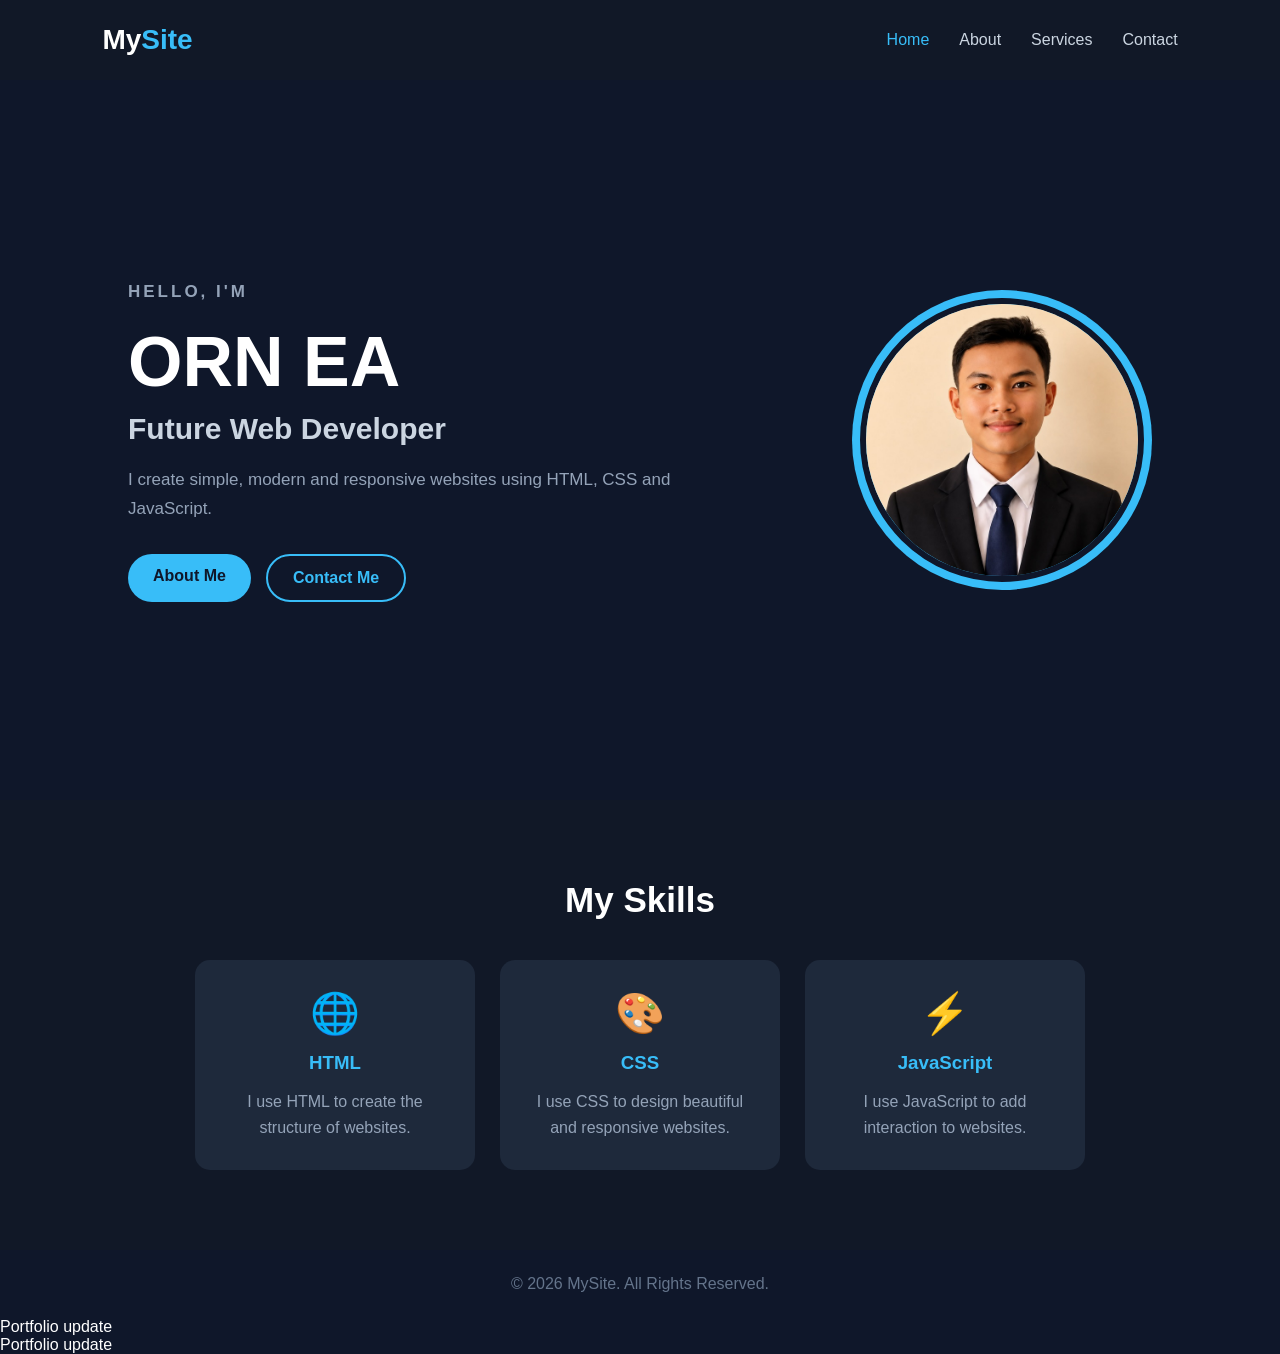
<file: index.html>
<!DOCTYPE html>
<html lang="en">

<head>
    <meta charset="UTF-8">
    <meta name="viewport" content="width=device-width, initial-scale=1.0">

    <title>MySite | Web Developer</title>

    <link rel="stylesheet" href="/css/style.css">
</head>

<body>

    <!-- Navigation -->
    <header>

        <a href="index.html" class="logo">
            My<span>Site</span>
        </a>

        <nav>
            <a href="index.html" class="active">Home</a>
            <a href="about.html">About</a>
            <a href="services.html">Services</a>
            <a href="contact.html">Contact</a>
        </nav>

    </header>


    <!-- Hero Section -->
    <section class="hero">

        <div class="hero-content">

            <p class="small-text">HELLO, I'M</p>

            <h1>ORN EA</h1>

            <h2>Future Web Developer</h2>

            <p>
                I create simple, modern and responsive websites
                using HTML, CSS and JavaScript.
            </p>

            <div class="buttons">

                <a href="about.html" class="btn">
                    About Me
                </a>

                <a href="contact.html" class="btn outline">
                    Contact Me
                </a>

            </div>

        </div>


        <!-- Profile -->
        <div class="hero-image">

            <div class="circle">
                <img src="/img/profile.png" alt="Profile">
            </div>

        </div>

    </section>


    <!-- Skills -->
    <section class="skills">

        <h2>My Skills</h2>

        <div class="skill-container">

            <div class="skill-card">
                <div class="icon">🌐</div>
                <h3>HTML</h3>
                <p>
                    I use HTML to create the structure
                    of websites.
                </p>
            </div>

            <div class="skill-card">
                <div class="icon">🎨</div>
                <h3>CSS</h3>
                <p>
                    I use CSS to design beautiful
                    and responsive websites.
                </p>
            </div>

            <div class="skill-card">
                <div class="icon">⚡</div>
                <h3>JavaScript</h3>
                <p>
                    I use JavaScript to add
                    interaction to websites.
                </p>
            </div>

        </div>

    </section>


    <!-- Footer -->
    <footer>

        <p>
            © 2026 MySite. All Rights Reserved.
        </p>

    </footer>

</body>

</html><p>Portfolio update</p>
<p>Portfolio update</p>
</file>
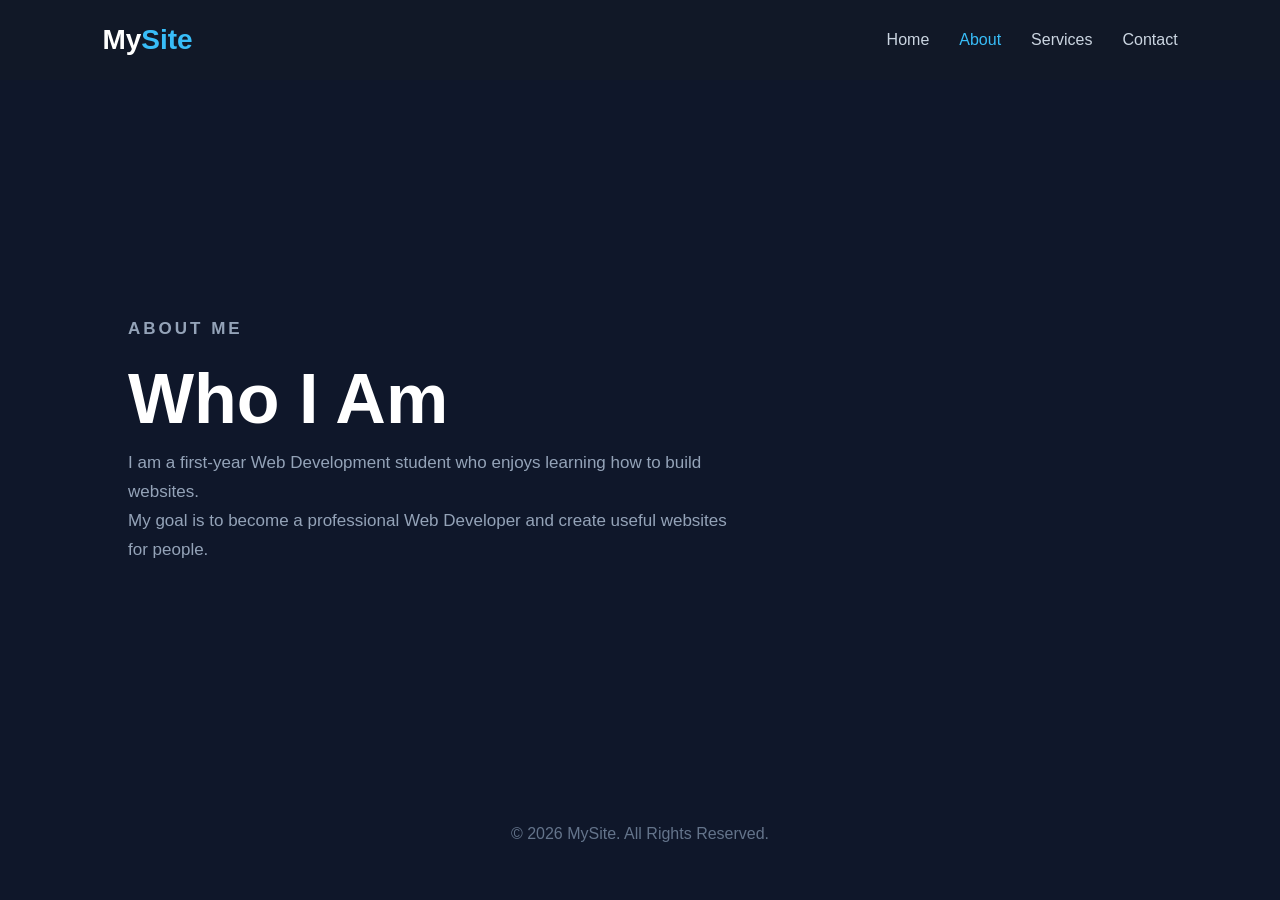
<file: about.html>
<!DOCTYPE html>
<html lang="en">

<head>

    <meta charset="UTF-8">

    <meta name="viewport"
        content="width=device-width, initial-scale=1.0">

    <title>About | MySite</title>

    <link rel="stylesheet" href="/css/style.css">

</head>

<body>

<header>

    <a href="index.html" class="logo">
        My<span>Site</span>
    </a>

    <nav>
        <a href="index.html">Home</a>
        <a href="about.html" class="active">About</a>
        <a href="services.html">Services</a>
        <a href="contact.html">Contact</a>
    </nav>

</header>


<section class="hero">

    <div class="hero-content">

        <p class="small-text">ABOUT ME</p>

        <h1>Who I Am</h1>

        <p>
            I am a first-year Web Development student
            who enjoys learning how to build websites.
        </p>

        <p>
            My goal is to become a professional
            Web Developer and create useful websites
            for people.
        </p>

    </div>

</section>


<footer>

    <p>© 2026 MySite. All Rights Reserved.</p>

</footer>

</body>

</html>
</file>
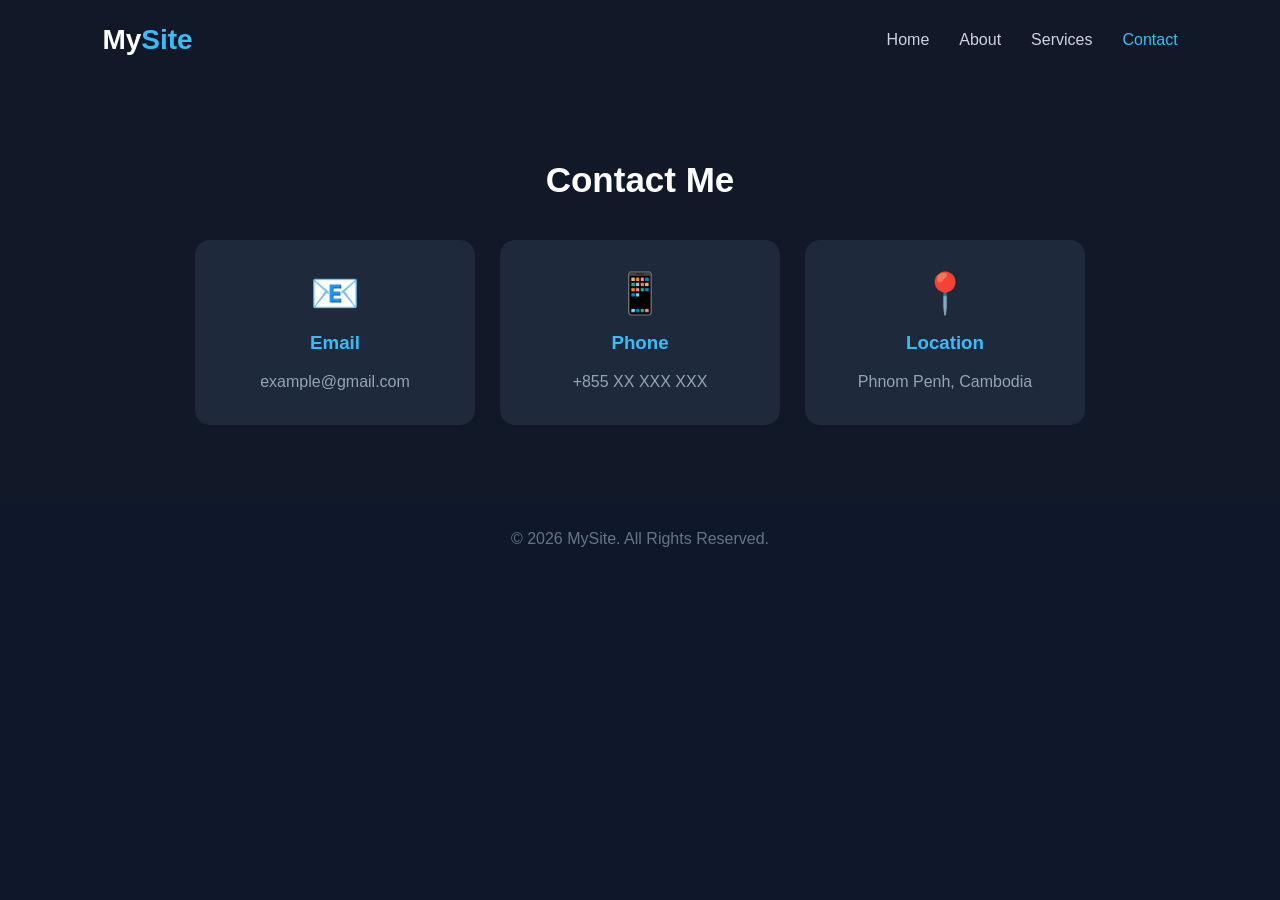
<file: contact.html>
<!DOCTYPE html>
<html lang="en">

<head>

    <meta charset="UTF-8">

    <meta name="viewport"
        content="width=device-width, initial-scale=1.0">

    <title>Contact | MySite</title>

    <link rel="stylesheet" href="/css/style.css">

</head>

<body>

<header>

    <a href="index.html" class="logo">
        My<span>Site</span>
    </a>

    <nav>

        <a href="index.html">Home</a>

        <a href="about.html">About</a>

        <a href="services.html">Services</a>

        <a href="contact.html" class="active">
            Contact
        </a>

    </nav>

</header>


<section class="skills">

    <h2>Contact Me</h2>

    <div class="skill-container">

        <div class="skill-card">

            <div class="icon">📧</div>

            <h3>Email</h3>

            <p>
                example@gmail.com
            </p>

        </div>


        <div class="skill-card">

            <div class="icon">📱</div>

            <h3>Phone</h3>

            <p>
                +855 XX XXX XXX
            </p>

        </div>


        <div class="skill-card">

            <div class="icon">📍</div>

            <h3>Location</h3>

            <p>
                Phnom Penh, Cambodia
            </p>

        </div>

    </div>

</section>


<footer>

    <p>© 2026 MySite. All Rights Reserved.</p>

</footer>

</body>

</html>
</file>
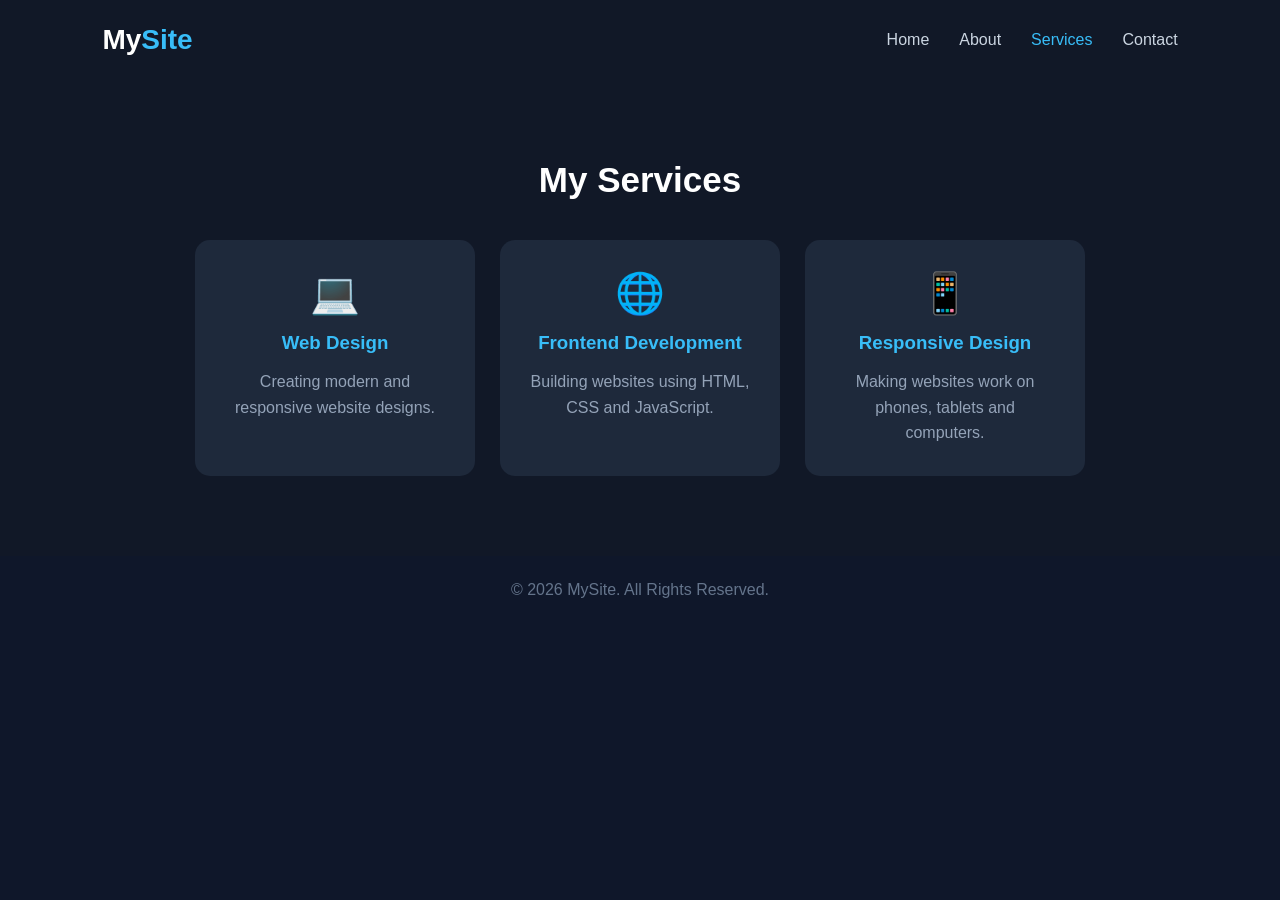
<file: services.html>
<!DOCTYPE html>
<html lang="en">

<head>

    <meta charset="UTF-8">

    <meta name="viewport"
        content="width=device-width, initial-scale=1.0">

    <title>Services | MySite</title>

    <link rel="stylesheet" href="/css/style.css">

</head>

<body>

<header>

    <a href="index.html" class="logo">
        My<span>Site</span>
    </a>

    <nav>

        <a href="index.html">Home</a>

        <a href="about.html">About</a>

        <a href="services.html" class="active">
            Services
        </a>

        <a href="contact.html">Contact</a>

    </nav>

</header>


<section class="skills">

    <h2>My Services</h2>

    <div class="skill-container">

        <div class="skill-card">

            <div class="icon">💻</div>

            <h3>Web Design</h3>

            <p>
                Creating modern and responsive
                website designs.
            </p>

        </div>


        <div class="skill-card">

            <div class="icon">🌐</div>

            <h3>Frontend Development</h3>

            <p>
                Building websites using HTML,
                CSS and JavaScript.
            </p>

        </div>


        <div class="skill-card">

            <div class="icon">📱</div>

            <h3>Responsive Design</h3>

            <p>
                Making websites work on phones,
                tablets and computers.
            </p>

        </div>

    </div>

</section>


<footer>

    <p>© 2026 MySite. All Rights Reserved.</p>

</footer>

</body>

</html>
</file>
<file: css/style.css>
* {
    margin: 0;
    padding: 0;
    box-sizing: border-box;
}

html {
    scroll-behavior: smooth;
}

body {
    font-family: Arial, Helvetica, sans-serif;
    background: #0f172a;
    color: white;
}


/* =========================
   NAVIGATION
========================= */

header {
    height: 80px;

    display: flex;
    justify-content: space-between;
    align-items: center;

    padding: 0 8%;

    background: #111827;

    position: sticky;
    top: 0;

    z-index: 100;
}

.logo {
    font-size: 28px;
    font-weight: bold;

    color: white;

    text-decoration: none;
}

.logo span {
    color: #38bdf8;
}

nav {
    display: flex;
    gap: 30px;
}

nav a {
    color: #cbd5e1;

    text-decoration: none;

    font-size: 16px;

    transition: 0.3s;
}

nav a:hover,
nav a.active {
    color: #38bdf8;
}


/* =========================
   HERO
========================= */

.hero {

    min-height: 80vh;

    display: flex;

    justify-content: space-between;

    align-items: center;

    padding: 60px 10%;

    gap: 50px;
}

.hero-content {

    max-width: 600px;

    animation: slideLeft 1s ease;
}

.small-text {

    color: #38bdf8;

    font-weight: bold;

    letter-spacing: 3px;

    margin-bottom: 15px;
}

.hero h1 {

    font-size: 70px;

    margin-bottom: 10px;
}

.hero h2 {

    font-size: 30px;

    color: #cbd5e1;

    margin-bottom: 20px;
}

.hero p {

    color: #94a3b8;

    line-height: 1.7;

    font-size: 17px;
}


/* Buttons */

.buttons {

    display: flex;

    gap: 15px;

    margin-top: 30px;
}

.btn {

    display: inline-block;

    padding: 13px 25px;

    background: #38bdf8;

    color: #0f172a;

    text-decoration: none;

    border-radius: 30px;

    font-weight: bold;

    transition: 0.3s;
}

.btn:hover {

    transform: translateY(-5px);

    box-shadow: 0 10px 25px rgba(56, 189, 248, 0.3);
}

.btn.outline {

    background: transparent;

    color: #38bdf8;

    border: 2px solid #38bdf8;
}


/* =========================
   PROFILE
========================= */

.hero-image {

    animation: slideRight 1s ease;
}

.circle {

    width: 300px;
    height: 300px;

    border-radius: 50%;

    padding: 8px;

    background: #38bdf8;

    animation: floating 3s ease-in-out infinite;
}

.circle img {

    width: 100%;
    height: 100%;

    object-fit: cover;

    border-radius: 50%;

    border: 6px solid #0f172a;
}


/* =========================
   SKILLS
========================= */

.skills {

    padding: 80px 10%;

    text-align: center;

    background: #111827;
}

.skills > h2 {

    font-size: 35px;

    margin-bottom: 40px;
}

.skill-container {

    display: flex;

    justify-content: center;

    gap: 25px;

    flex-wrap: wrap;
}

.skill-card {

    width: 280px;

    padding: 30px;

    background: #1e293b;

    border-radius: 15px;

    transition: 0.4s;
}

.skill-card:hover {

    transform: translateY(-10px);

    background: #263449;
}

.icon {

    font-size: 40px;

    margin-bottom: 15px;
}

.skill-card h3 {

    color: #38bdf8;

    margin-bottom: 15px;
}

.skill-card p {

    color: #94a3b8;

    line-height: 1.6;
}


/* =========================
   FOOTER
========================= */

footer {

    text-align: center;

    padding: 25px;

    color: #64748b;

    background: #0f172a;
}


/* =========================
   ANIMATIONS
========================= */

@keyframes slideLeft {

    from {
        opacity: 0;

        transform: translateX(-80px);
    }

    to {
        opacity: 1;

        transform: translateX(0);
    }
}


@keyframes slideRight {

    from {
        opacity: 0;

        transform: translateX(80px);
    }

    to {
        opacity: 1;

        transform: translateX(0);
    }
}


@keyframes floating {

    0% {
        transform: translateY(0);
    }

    50% {
        transform: translateY(-15px);
    }

    100% {
        transform: translateY(0);
    }
}


/* =========================
   RESPONSIVE
========================= */

@media (max-width: 768px) {

    header {
        padding: 20px;
    }

    nav {
        gap: 12px;
    }

    nav a {
        font-size: 13px;
    }

    .hero {

        flex-direction: column-reverse;

        text-align: center;

        padding: 60px 20px;
    }

    .hero h1 {
        font-size: 50px;
    }

    .hero h2 {
        font-size: 24px;
    }

    .buttons {
        justify-content: center;
    }

    .circle {

        width: 220px;

        height: 220px;
    }

}
</file>
